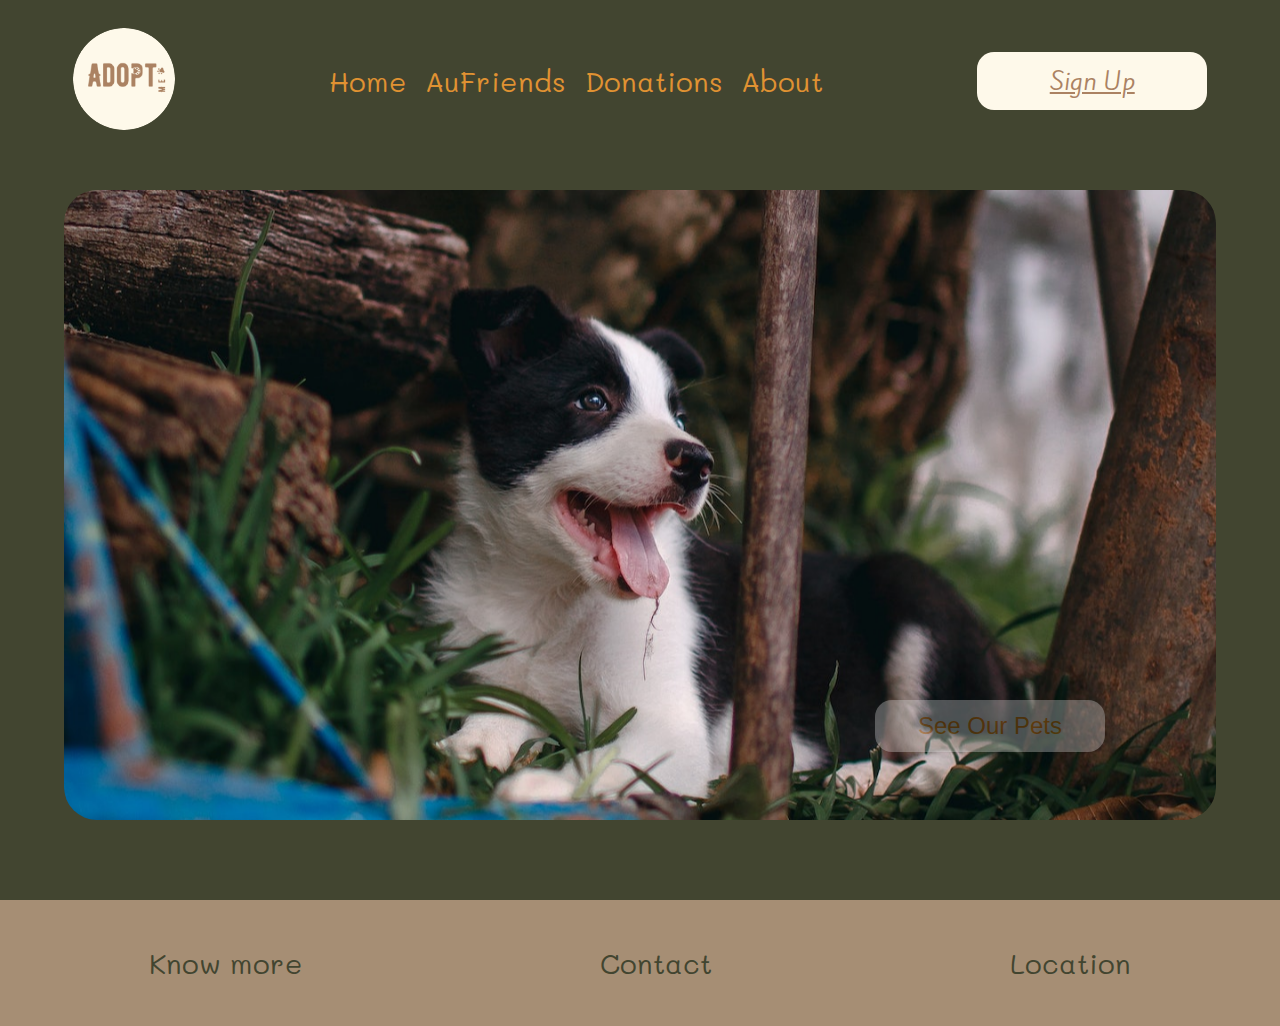
<file: index.html>
<!DOCTYPE html>
<html>

<head>
  <meta charset="utf-8">
  <meta name="viewport" content="width=device-width">
  <title>Adote-me</title>
  <link href="./assets/style.css" rel="stylesheet" type="text/css" />
  <link rel="preconnect" href="https://fonts.googleapis.com">
  <link rel="preconnect" href="https://fonts.gstatic.com" crossorigin>
  <link href="https://fonts.googleapis.com/css2?family=Kite+One&family=Mali:wght@400;500&display=swap" rel="stylesheet">
</head>

<body>
  <header>
    <div>
      <img class="logo" src="./assets/img/logo.png" />
    </div>
    <section>
      <img class="mobile" src="./assets/img/menu.svg" />
      <nav>
        <ul>
          <li>Home </li>
          <li>AuFriends</li>
          <li>Donations</li>
          <li>About</li>
        </ul>
      </nav>
    </section>

    <a href="./assets/form.html"  class="signUp">Sign Up</a>
  </header>

  <main>
    <p class="texto">Our furry friends are experts at filling your life with 
        extra doses of cuteness. They have an innate talent for melting hearts
         and making you smile on the grayest of days. After all, who can resist
          a cat wrapped up in a blanket or a dog playing happily in the park?</p>
    <img class="imagemWeb" src="./assets/img/dog.png" />
    <img class="imagemMobile" src="./assets/img/cat.png" />
    <button class="btnMain">See Our Pets</button>
    <a href="./assets/form.html" class="signUp btn">See Our Pets</a>
  </main>

  <footer>
    <nav>
      <ul>
        <li>Know more </li>
        <li>Contact</li>
        <li>Location</li>
      </ul>
    </nav>
  </footer>
</body>

</html>
</file>
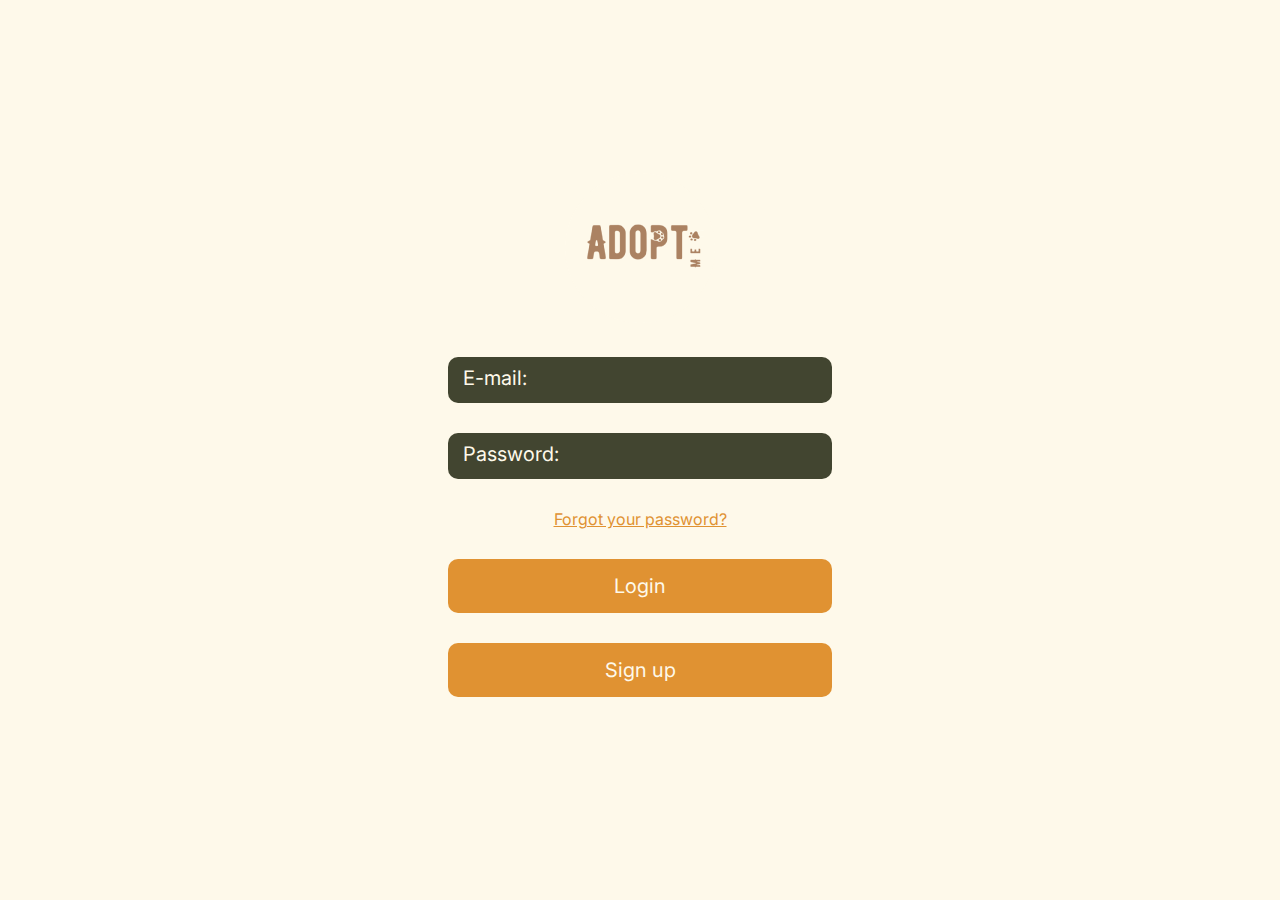
<file: assets/form.html>
<!DOCTYPE html>
<html lang="en">
<head>
    <meta charset="UTF-8">
    <meta http-equiv="X-UA-Compatible" content="IE=edge">
    <meta name="viewport" content="width=device-width, initial-scale=1.0">
    <link rel="preconnect" href="https://fonts.googleapis.com">
    <link rel="preconnect" href="https://fonts.gstatic.com" crossorigin>
    <link href="https://fonts.googleapis.com/css2?family=Inter:wght@800&display=swap" rel="stylesheet">
    <link rel="stylesheet" href="./form.css">
    <title>Formulário Adote-me</title>
</head>
<body>
    <main>
        <section>
            <a href="../index.html">
            <img src="./img/logo.png" alt="logomarca">
        </a>
            <form action="">
                <input class="text" type="text" placeholder="E-mail:">
                <input class="text"  type="email" placeholder="Password:">
                <a href="">Forgot your password?</a>
                <input class="btnForm" type="button" value="Login">
                <input class="btnForm" type="button" value="Sign up">
            </form>
        </section>
    </main>
</body>
</html>
</file>
<file: assets/style.css>
* {
    margin: 0;
    padding: 0;
    box-sizing: border-box;
  }
  
  body {
    background-color: #424530;
    font-family: 'Mali', cursive;
  }
  
  header {
    display: flex;
    align-items: center;
    justify-content: space-around;
    height: 18vh;
  }
  
  .logo {
    border-radius: 100%;
    width: 8vw;
  }
  
  header ul {
    color: #E09232;
    list-style: none;
    display: flex;
    width: 40vw;
    justify-content: space-around;
    font-size: 28px;
    cursor: pointer;
  }
  
  .signUp{
    background-color: #FEF9EA;
    color: #AB8262;
    text-align: center;
    border: none;
    border-radius: 17px;
    padding: 12px;
    width: 18vw;
    font-size: 24px;
    font-family: 'Kite One', sans-serif;
    cursor: url('[data-uri]'), auto;
  }
  
  .signUp:hover {
    background: #E09232;
    color: #424530;
  }
  
  .imagemMobile {
    display: none;
  }
  
  .mobile {
    display: none;
  }
  
  main {
    display: flex;
    flex-direction: column;
    justify-content: center;
    align-items: center;
    flex-direction: column;
    height: 82vh;
  
  }
  .btnMain{
    position: relative;
    left: 350px;
    bottom: 120px;
    opacity: 0.3;
    color: #f08707;
    text-align: center;
    border: none;
    border-radius: 17px;
    padding: 12px;
    width: 18vw;
    font-size: 24px;
    cursor: pointer;
  }

  .btnMain:hover{
    background-color: #f08707;
    color: white;
  }

  .texto{
    display: none;
  }
  
  .btn{
    display: none;
  }

  main img {
    width: 90vw;
    height: 70vh;
    border-radius: 33px;
  }
  
  footer {
    background: #A68E74;
    height: 14vh;
  }
  
  footer ul {
    display: flex;
    justify-content: space-around;
    align-items: center;
    color: #424530;
    font-size: 28px;
    height: 14vh;
    list-style: none;
  }
  
  footer li {
    cursor: pointer;
  }
  
   @media (max-width: 1200px){
      header ul{
        width: 55vw;
      }

      .btnDog{
        display: none;
      }
   }

   @media (max-width: 980px){
    .btnMain{
      left: 300px;
    }
   }

  @media (max-width: 820px) {
    .imagemWeb {
      display: none;
    }
  
    .imagemMobile {
      display: flex;
      height: 40vh;
    }

    .logo, .mobile{
      width: 20vw;
    }

    .signUp{
      display: none;
    }
     header{
      justify-content: space-between;
      margin: 0 20px;
     }

    header nav {
      display: none;
    }
  
    .mobile {
      display: flex;

    }

    .texto{
      display: flex;
      color: #FFFFFF;
      padding: 0 20px;
      text-align: center;
      font-size: 15px;
    }

    main{
      flex-direction: column;
      justify-content: space-around;
      height: 85vh;
      line-height: 30px;
    }
     
    .btnMain{
      display: none;
    }
    .btn{
      display: flex;
      justify-content: center;
      width: 60vw;
      font-size: 20px;
      text-align: center;
    }
    footer ul{
      font-size: 18px;
    }

  }
</file>
<file: assets/form.css>
*{
    margin: 0;
    padding: 0;
    box-sizing: border-box;
    font-family: 'Inter', sans-serif;
}

body{
    background-color: #FEF9EA;
}

input{
    display: block;
    width: 30vw;
    padding: 15px;
    margin: 30px;
    border-radius: 10px;
    border: none;
}

input::placeholder{
    color: #FEF9EA;
    font-size: 20px;
}

a{
    color: #E09232;
    text-align: left;
}
main{
    display: flex;
    align-items: center;
    justify-content: center;
    height: 100vh;
}

section{
    text-align: center;
}

.text{
    background-color: #424530;
    color: #FEF9EA;
}

.btnForm{
    background-color: #E09232;
    color: #FEF9EA;
    font-size: 20px;
    cursor: url('[data-uri]'), auto;
}

@media (max-width:900px){
    input{
        width: 70vw;
    }
}

@media (max-width:600px){
    input{
        width: 90vw;
    }
}
</file>
